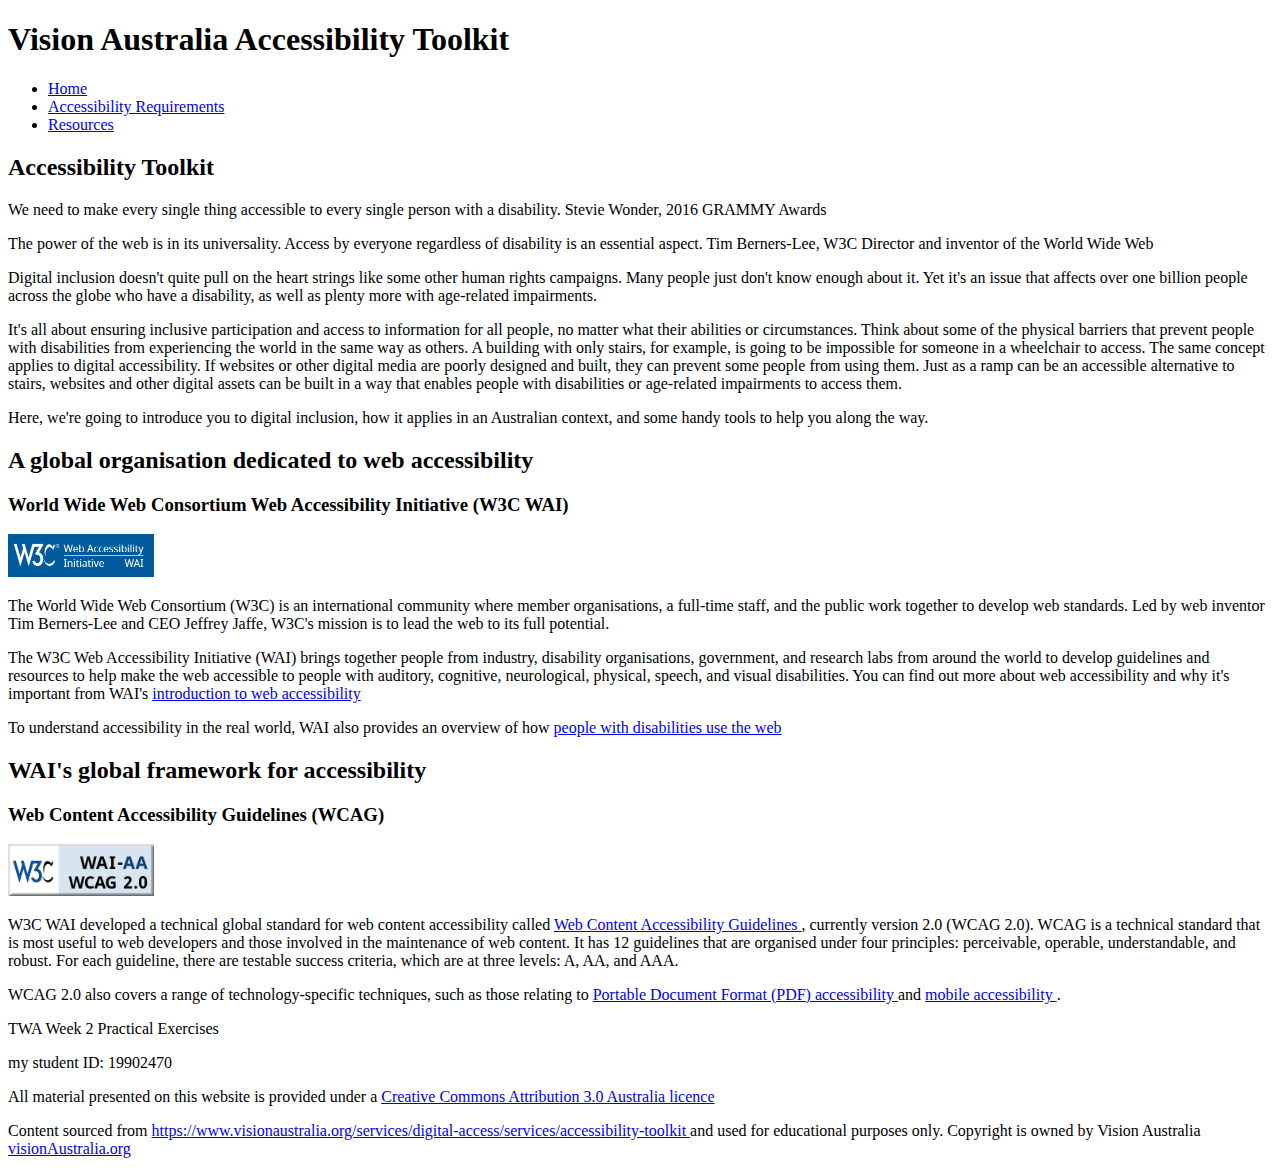
<file: week2/index.html>
<!-- Student ID: 19902470 -->
<!-- Name: Debashish Sarkar Durjoy -->
<!-- Prac Time: Thursday 9:00 AM -->


<!DOCTYPE html>
<html lang="en">
<!-- The content for this document was sourced from https://www.visionaustralia.org/services/digital-access/services/accessibility-toolkit on 15/02/2022 and is used for educational purposes only.
-->
<head>
    <meta charset="utf-8">
    <title> Vision Australia </title>


</head>

<body>
    <h1> Vision Australia Accessibility Toolkit </h1>

    <ul>
        <li> <a href="./index.html"> Home </a> </li>
        <li> <a href="./requirements.html"> Accessibility Requirements </a> </li>
        <li> <a href="./resources.html"> Resources </a> </li>
    </ul>


    <h2> Accessibility Toolkit </h2>

    <p> We need to make every single thing accessible to every single person with a disability. Stevie Wonder, 2016 GRAMMY Awards </p>

    <p> The power of the web is in its universality. Access by everyone regardless of disability is an essential aspect. Tim Berners-Lee, W3C Director and inventor of the World Wide Web </p>

    <p> Digital inclusion doesn't quite pull on the heart strings like some other human rights campaigns. Many people just don't know enough about it. Yet it's an issue that affects over one billion people across the globe who have a disability, as well as plenty more with age-related impairments. </p>

    <p> It's all about ensuring inclusive participation and access to information for all people, no matter what their abilities or circumstances. Think about some of the physical barriers that prevent people with disabilities from experiencing the world in the same way as others. A building with only stairs, for example, is going to be impossible for someone in a wheelchair to access. The same concept applies to digital accessibility. If websites or other digital media are poorly designed and built, they can prevent some people from using them. Just as a ramp can be an accessible alternative to stairs, websites and other digital assets can be built in a way that enables people with disabilities or age-related impairments to access them. </p>

    <p> Here, we're going to introduce you to digital inclusion, how it applies in an Australian context, and some handy tools to help you along the way. </p>

    <h2> A global organisation dedicated to web accessibility </h2>

    <h3> World Wide Web Consortium Web Accessibility Initiative (W3C WAI) </h3>

    <img src="../images/w3c-wai.png" alt="w3c Web Accessibility Initiative logo" width="146" height="42.5">

    <p> The World Wide Web Consortium (W3C) is an international community where member organisations, a full-time staff, and the public work together to develop web standards. Led by web inventor Tim Berners-Lee and CEO Jeffrey Jaffe, W3C's mission is to lead the web to its full potential. </p>

    <p> The W3C Web Accessibility Initiative (WAI) brings together people from industry, disability organisations, government, and research labs from around the world to develop guidelines and resources to help make the web accessible to people with auditory, cognitive, neurological, physical, speech, and visual disabilities. You can find out more about web accessibility and why it's important from WAI's <a href="https://www.w3.org/WAI/fundamentals/accessibility-intro/"> introduction to web accessibility </a> </p>

    <p> To understand accessibility in the real world, WAI also provides an overview of how <a href="https://www.w3.org/WAI/people-use-web/"> people with disabilities use the web </a> </p>

    <h2> WAI's global framework for accessibility </h2>
    <h3> Web Content Accessibility Guidelines (WCAG) </h3>

    <img src="../images/wcag2AA.png" alt="w3c Web Content Accessibility Guidelines logo" width="146" height="51.57">

    <p> W3C WAI developed a technical global standard for web content accessibility called <a href="https://www.w3.org/WAI/standards-guidelines/wcag/"> Web Content Accessibility Guidelines </a>, currently version 2.0 (WCAG 2.0). WCAG is a technical standard that is most useful to web developers and those involved in the maintenance of web content. It has 12 guidelines that are organised under four principles: perceivable, operable, understandable, and robust. For each guideline, there are testable success criteria, which are at three levels: A, AA, and AAA. </p>

    <p> WCAG 2.0 also covers a range of technology-specific techniques, such as those relating to <a href="https://www.w3.org/TR/2014/NOTE-WCAG20-TECHS-20140408/pdf.html"> Portable Document Format (PDF) accessibility </a> and <a href="https://www.w3.org/WAI/standards-guidelines/mobile/"> mobile accessibility </a>. </p>

    <p> TWA Week 2 Practical Exercises </p>
    <p> my student ID: 19902470 </p>
    <p> All material presented on this website is provided under a <a href="https://creativecommons.org/licenses/by/3.0/au/legalcode"> Creative Commons Attribution 3.0 Australia licence </a> </p>
    <p> Content sourced from <a href="https://www.visionaustralia.org/services/digital-access/services/accessibility-toolkit"> https://www.visionaustralia.org/services/digital-access/services/accessibility-toolkit </a> and used for educational purposes only. Copyright is owned by Vision Australia <a href="https://visionAustralia.org"> visionAustralia.org </a> </p>

</body>

</html>
</file>
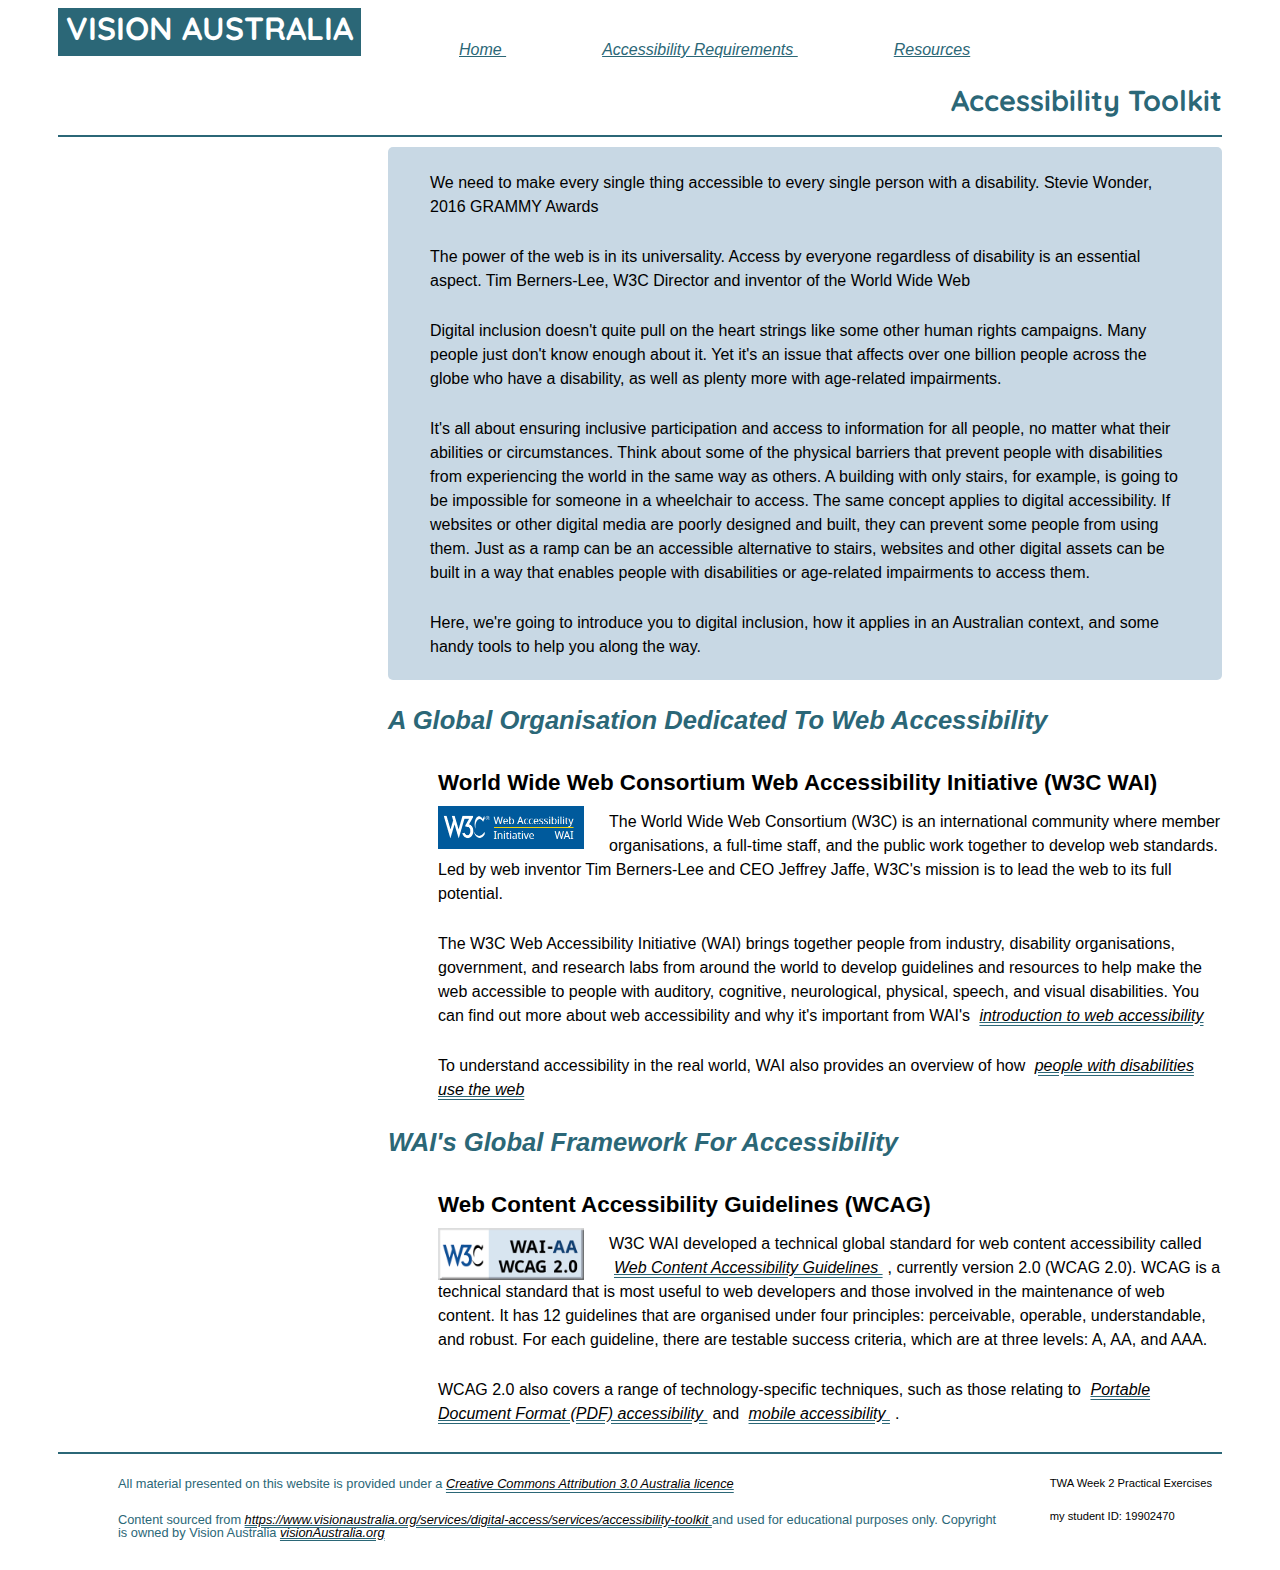
<file: week3/index.html>
<!-- Student ID: 19902470 -->
<!-- Name: Debashish Sarkar Durjoy -->
<!-- Prac Time: Thursday 9:00 AM -->

<!DOCTYPE html>
<html lang="en">
<!-- The content for this document was sourced from https://www.visionaustralia.org/services/digital-access/services/accessibility-toolkit on 15/02/2022 and is used for educational purposes only.
-->
<head>
    <meta charset="utf-8">
    <link rel="stylesheet" href="../css/master.css">

    <link rel="preconnect" href="https://fonts.googleapis.com">
    <link rel="preconnect" href="https://fonts.gstatic.com" crossorigin>
    <link href="https://fonts.googleapis.com/css2?family=Quicksand:wght@300&display=swap" rel="stylesheet">

    <title> Vision Australia </title>


</head>

<body>
    <div class="grid-container">
        <header id="navigation">
            <h1> Vision Australia </h1>
            <nav>
                <ul>
                    <li> <a href="./index.html"> Home </a> </li>
                    <li> <a href="./requirements.html"> Accessibility Requirements </a> </li>
                    <li> <a href="./resources.html"> Resources </a> </li>
                </ul>
            </nav>

            <h2> Accessibility Toolkit </h2>
        </header>

        <section class="item" id="left">

        </section>

        <section id="main">
            <div id="colorIndex">
                <p> We need to make every single thing accessible to every single person with a disability. Stevie Wonder, 2016 GRAMMY Awards </p>

                <p> The power of the web is in its universality. Access by everyone regardless of disability is an essential aspect. Tim Berners-Lee, W3C Director and inventor of the World Wide Web </p>

                <p> Digital inclusion doesn't quite pull on the heart strings like some other human rights campaigns. Many people just don't know enough about it. Yet it's an issue that affects over one billion people across the globe who have a disability, as well as plenty more with age-related impairments. </p>

                <p> It's all about ensuring inclusive participation and access to information for all people, no matter what their abilities or circumstances. Think about some of the physical barriers that prevent people with disabilities from experiencing the world in the same way as others. A building with only stairs, for example, is going to be impossible for someone in a wheelchair to access. The same concept applies to digital accessibility. If websites or other digital media are poorly designed and built, they can prevent some people from using them. Just as a ramp can be an accessible alternative to stairs, websites and other digital assets can be built in a way that enables people with disabilities or age-related impairments to access them. </p>

                <p> Here, we're going to introduce you to digital inclusion, how it applies in an Australian context, and some handy tools to help you along the way. </p>
            </div>

            <h3> A global organisation dedicated to web accessibility </h3>

            <h4> World Wide Web Consortium Web Accessibility Initiative (W3C WAI) </h4>

            <img src="../images/w3c-wai.png" alt="w3c Web Accessibility Initiative logo" width="146" height="42.5">

            <p> The World Wide Web Consortium (W3C) is an international community where member organisations, a full-time staff, and the public work together to develop web standards. Led by web inventor Tim Berners-Lee and CEO Jeffrey Jaffe, W3C's mission is to lead the web to its full potential. </p>

            <p> The W3C Web Accessibility Initiative (WAI) brings together people from industry, disability organisations, government, and research labs from around the world to develop guidelines and resources to help make the web accessible to people with auditory, cognitive, neurological, physical, speech, and visual disabilities. You can find out more about web accessibility and why it's important from WAI's <a href="https://www.w3.org/WAI/fundamentals/accessibility-intro/"> introduction to web accessibility </a> </p>

            <p> To understand accessibility in the real world, WAI also provides an overview of how <a href="https://www.w3.org/WAI/people-use-web/"> people with disabilities use the web </a> </p>

            <h3> WAI's global framework for accessibility </h3>
            <h4> Web Content Accessibility Guidelines (WCAG) </h4>

            <img src="../images/wcag2AA.png" alt="w3c Web Content Accessibility Guidelines logo" width="146" height="51.57">

            <p> W3C WAI developed a technical global standard for web content accessibility called <a href="https://www.w3.org/WAI/standards-guidelines/wcag/"> Web Content Accessibility Guidelines </a>, currently version 2.0 (WCAG 2.0). WCAG is a technical standard that is most useful to web developers and those involved in the maintenance of web content. It has 12 guidelines that are organised under four principles: perceivable, operable, understandable, and robust. For each guideline, there are testable success criteria, which are at three levels: A, AA, and AAA. </p>

            <p> WCAG 2.0 also covers a range of technology-specific techniques, such as those relating to <a href="https://www.w3.org/TR/2014/NOTE-WCAG20-TECHS-20140408/pdf.html"> Portable Document Format (PDF) accessibility </a> and <a href="https://www.w3.org/WAI/standards-guidelines/mobile/"> mobile accessibility </a>. </p>


        </section>

        <footer id="footer" class="item">
            <div id="studentDetails">
                <p> TWA Week 2 Practical Exercises </p>
                <p> my student ID: 19902470 </p>
            </div>
            <div id="copyright">
                <p> All material presented on this website is provided under a <a href="https://creativecommons.org/licenses/by/3.0/au/legalcode"> Creative Commons Attribution 3.0 Australia licence </a> </p>
                <p> Content sourced from <a href="https://www.visionaustralia.org/services/digital-access/services/accessibility-toolkit"> https://www.visionaustralia.org/services/digital-access/services/accessibility-toolkit </a> and used for educational purposes only. Copyright is owned by Vision Australia <a href="https://visionAustralia.org"> visionAustralia.org </a> </p>
            </div>
        </footer>

    </div>
</body>

</html>
</file>
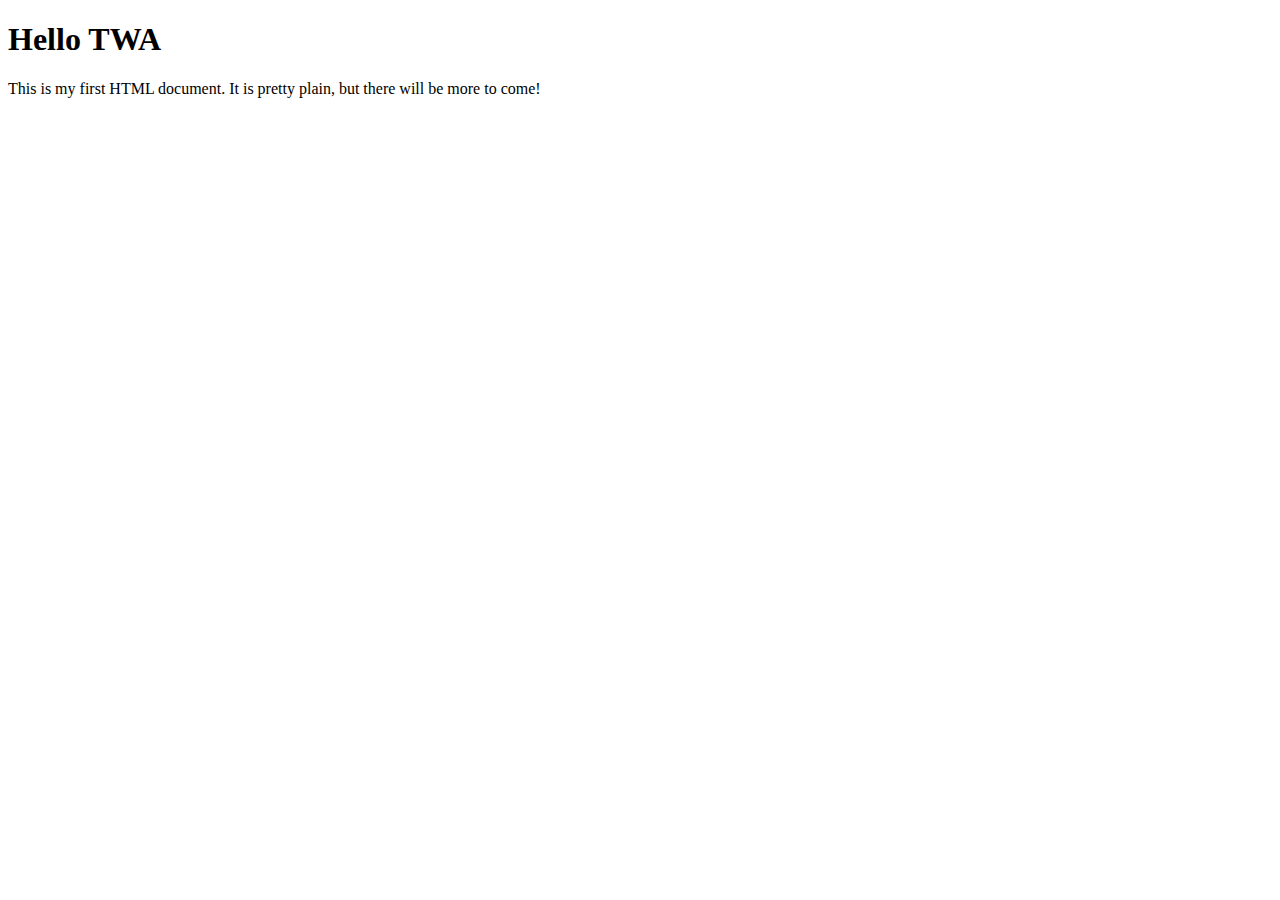
<file: week2/helloTWA.html>
<!DOCTYPE html>
<html lang="en">
    <head>
        <meta charset="UTF-8">
        <title>Exercise 2</title>
    </head>
    <body>
        <h1> Hello TWA </h1>
        <p> This is my first HTML document. It is pretty plain, but there will be more to come! </p>
    </body>
</html>
</file>
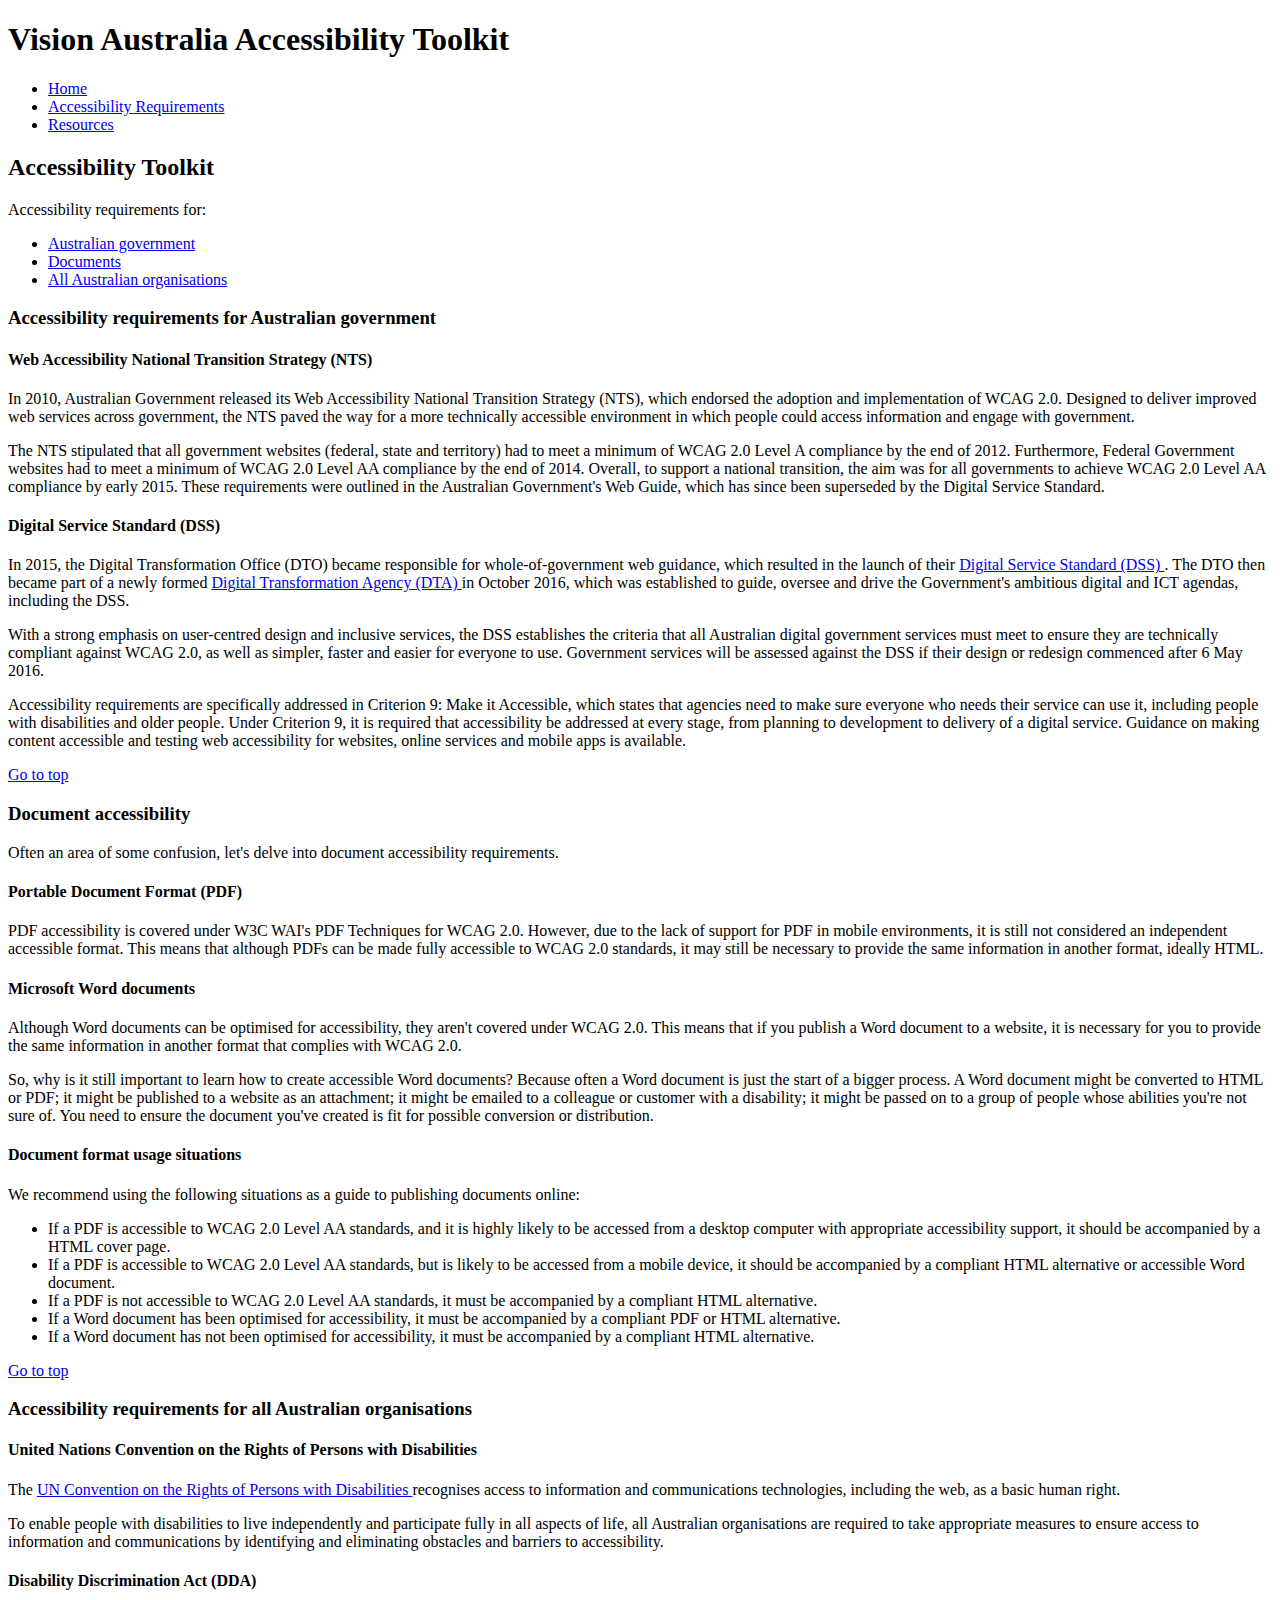
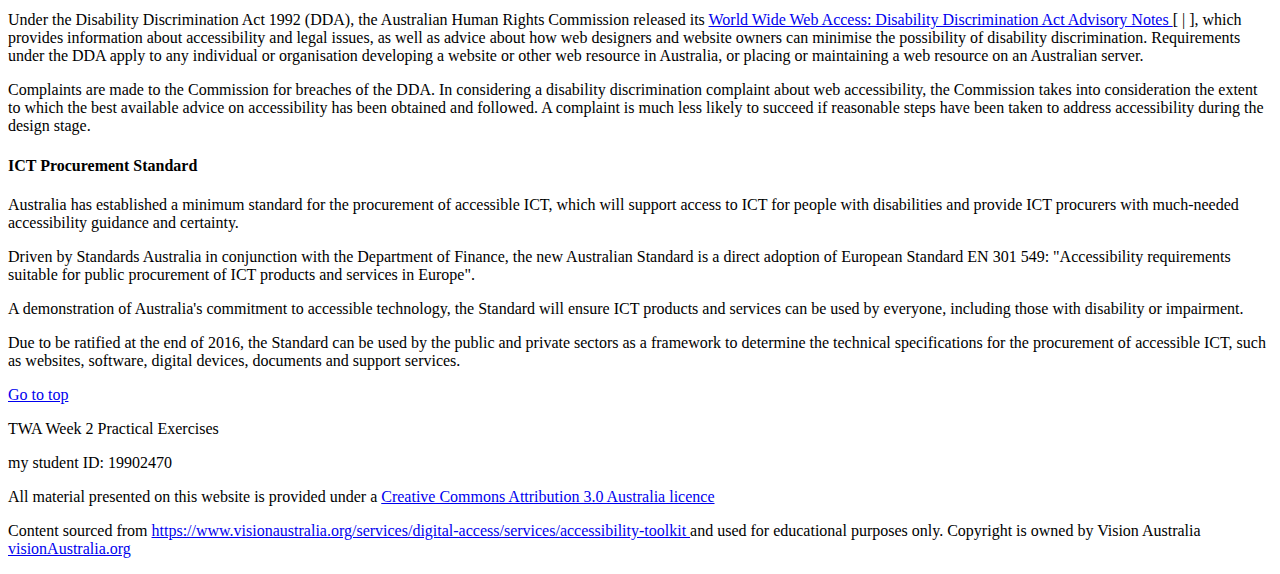
<file: week2/requirements.html>
<!-- Student ID: 19902470 -->
<!-- Name: Debashish Sarkar Durjoy -->
<!-- Prac Time: Thursday 9:00 AM -->



<!DOCTYPE html>

<html lang="en">
<!-- The content for this document was sourced from https://www.visionaustralia.org/services/digital-access/services/accessibility-toolkit on 15/02/2022 and is used for educational purposes only.
-->
<head>
    <meta charset="utf-8">
    <title> Vision Australia </title>

</head>

<body>
    <h1> Vision Australia Accessibility Toolkit </h1>

    <ul>
        <li> <a href="./index.html"> Home </a> </li>
        <li> <a href="./requirements.html"> Accessibility Requirements </a> </li>
        <li> <a href="./resources.html"> Resources </a> </li>
    </ul>

    <h2> Accessibility Toolkit </h2>

    <p> Accessibility requirements for: </p>
    <ul>
        <li> <a href="#AUSgovernment"> Australian government </a> </li>
        <li> <a href="#documents"> Documents </a> </li>
        <li> <a href="#AUSorganisations"> All Australian organisations </a> </li>
    </ul>

    <h3> Accessibility requirements for Australian government </h3>
    <h4> Web Accessibility National Transition Strategy (NTS) </h4>
    <p> In 2010, Australian Government released its Web Accessibility National Transition Strategy (NTS), which endorsed the adoption and implementation of WCAG 2.0. Designed to deliver improved web services across government, the NTS paved the way for a more technically accessible environment in which people could access information and engage with government. </p>

    <p> The NTS stipulated that all government websites (federal, state and territory) had to meet a minimum of WCAG 2.0 Level A compliance by the end of 2012. Furthermore, Federal Government websites had to meet a minimum of WCAG 2.0 Level AA compliance by the end of 2014. Overall, to support a national transition, the aim was for all governments to achieve WCAG 2.0 Level AA compliance by early 2015. These requirements were outlined in the Australian Government's Web Guide, which has since been superseded by the Digital Service Standard. </p>

    <h4> Digital Service Standard (DSS) </h4>
    <p> In 2015, the Digital Transformation Office (DTO) became responsible for whole-of-government web guidance, which resulted in the launch of their <a href="https://www.dta.gov.au/standard/"> Digital Service Standard (DSS) </a>. The DTO then became part of a newly formed <a href="https://www.dta.gov.au/"> Digital Transformation Agency (DTA) </a> in October 2016, which was established to guide, oversee and drive the Government's ambitious digital and ICT agendas, including the DSS. </p>

    <p> With a strong emphasis on user-centred design and inclusive services, the DSS establishes the criteria that all Australian digital government services must meet to ensure they are technically compliant against WCAG 2.0, as well as simpler, faster and easier for everyone to use. Government services will be assessed against the DSS if their design or redesign commenced after 6 May 2016. </p>

    <p> Accessibility requirements are specifically addressed in Criterion 9: Make it Accessible, which states that agencies need to make sure everyone who needs their service can use it, including people with disabilities and older people. Under Criterion 9, it is required that accessibility be addressed at every stage, from planning to development to delivery of a digital service. Guidance on making content accessible and testing web accessibility for websites, online services and mobile apps is available. </p>

    <a href="#top"> Go to top </a>

    <h3> Document accessibility </h3>
    <p> Often an area of some confusion, let's delve into document accessibility requirements. </p>

    <h4> Portable Document Format (PDF) </h4>
    <p> PDF accessibility is covered under W3C WAI's PDF Techniques for WCAG 2.0. However, due to the lack of support for PDF in mobile environments, it is still not considered an independent accessible format. This means that although PDFs can be made fully accessible to WCAG 2.0 standards, it may still be necessary to provide the same information in another format, ideally HTML. </p>

    <h4> Microsoft Word documents </h4>
    <p> Although Word documents can be optimised for accessibility, they aren't covered under WCAG 2.0. This means that if you publish a Word document to a website, it is necessary for you to provide the same information in another format that complies with WCAG 2.0. </p>

    <p> So, why is it still important to learn how to create accessible Word documents? Because often a Word document is just the start of a bigger process. A Word document might be converted to HTML or PDF; it might be published to a website as an attachment; it might be emailed to a colleague or customer with a disability; it might be passed on to a group of people whose abilities you're not sure of. You need to ensure the document you've created is fit for possible conversion or distribution.
    </p>

    <h4> Document format usage situations </h4>
    <p> We recommend using the following situations as a guide to publishing documents online: </p>

    <ul>
        <li> If a PDF is accessible to WCAG 2.0 Level AA standards, and it is highly likely to be accessed from a desktop computer with appropriate accessibility support, it should be accompanied by a HTML cover page. </li>
        <li> If a PDF is accessible to WCAG 2.0 Level AA standards, but is likely to be accessed from a mobile device, it should be accompanied by a compliant HTML alternative or accessible Word document. </li>
        <li> If a PDF is not accessible to WCAG 2.0 Level AA standards, it must be accompanied by a compliant HTML alternative. </li>
        <li> If a Word document has been optimised for accessibility, it must be accompanied by a compliant PDF or HTML alternative. </li>
        <li> If a Word document has not been optimised for accessibility, it must be accompanied by a compliant HTML alternative. </li>
    </ul>


    <a href="#top"> Go to top </a>

    <h3> Accessibility requirements for all Australian organisations </h3>
    <h4> United Nations Convention on the Rights of Persons with Disabilities </h4>
    <p> The <a href="https://www.un.org/development/desa/disabilities/convention-on-the-rights-of-persons-with-disabilities.html"> UN Convention on the Rights of Persons with Disabilities </a> recognises access to information and communications technologies, including the web, as a basic human right. </p>

    <p> To enable people with disabilities to live independently and participate fully in all aspects of life, all Australian organisations are required to take appropriate measures to ensure access to information and communications by identifying and eliminating obstacles and barriers to accessibility. </p>

    <h4> Disability Discrimination Act (DDA) </h4>
    <p> Under the Disability Discrimination Act 1992 (DDA), the Australian Human Rights Commission released its <a href="https://www.humanrights.gov.au/world-wide-web-access-disability-discrimination-act-advisory-notes-ver-41-2014"> World Wide Web Access: Disability Discrimination Act Advisory Notes </a>[ | ], which provides information about accessibility and legal issues, as well as advice about how web designers and website owners can minimise the possibility of disability discrimination. Requirements under the DDA apply to any individual or organisation developing a website or other web resource in Australia, or placing or maintaining a web resource on an Australian server. </p>

    <p> Complaints are made to the Commission for breaches of the DDA. In considering a disability discrimination complaint about web accessibility, the Commission takes into consideration the extent to which the best available advice on accessibility has been obtained and followed. A complaint is much less likely to succeed if reasonable steps have been taken to address accessibility during the design stage. </p>

    <h4> ICT Procurement Standard </h4>
    <p> Australia has established a minimum standard for the procurement of accessible ICT, which will support access to ICT for people with disabilities and provide ICT procurers with much-needed accessibility guidance and certainty. </p>

    <p> Driven by Standards Australia in conjunction with the Department of Finance, the new Australian Standard is a direct adoption of European Standard EN 301 549: "Accessibility requirements suitable for public procurement of ICT products and services in Europe". </p>

    <p> A demonstration of Australia's commitment to accessible technology, the Standard will ensure ICT products and services can be used by everyone, including those with disability or impairment. </p>

    <p> Due to be ratified at the end of 2016, the Standard can be used by the public and private sectors as a framework to determine the technical specifications for the procurement of accessible ICT, such as websites, software, digital devices, documents and support services. </p>

    <a href="#top"> Go to top </a>

    <p> TWA Week 2 Practical Exercises </p>
    <p> my student ID: 19902470 </p>
    <p> All material presented on this website is provided under a <a href="https://creativecommons.org/licenses/by/3.0/au/legalcode"> Creative Commons Attribution 3.0 Australia licence </a> </p>
    <p> Content sourced from <a href="https://www.visionaustralia.org/services/digital-access/services/accessibility-toolkit"> https://www.visionaustralia.org/services/digital-access/services/accessibility-toolkit </a> and used for educational purposes only. Copyright is owned by Vision Australia <a href="https://visionAustralia.org"> visionAustralia.org </a> </p>

</body>

</html>
</file>
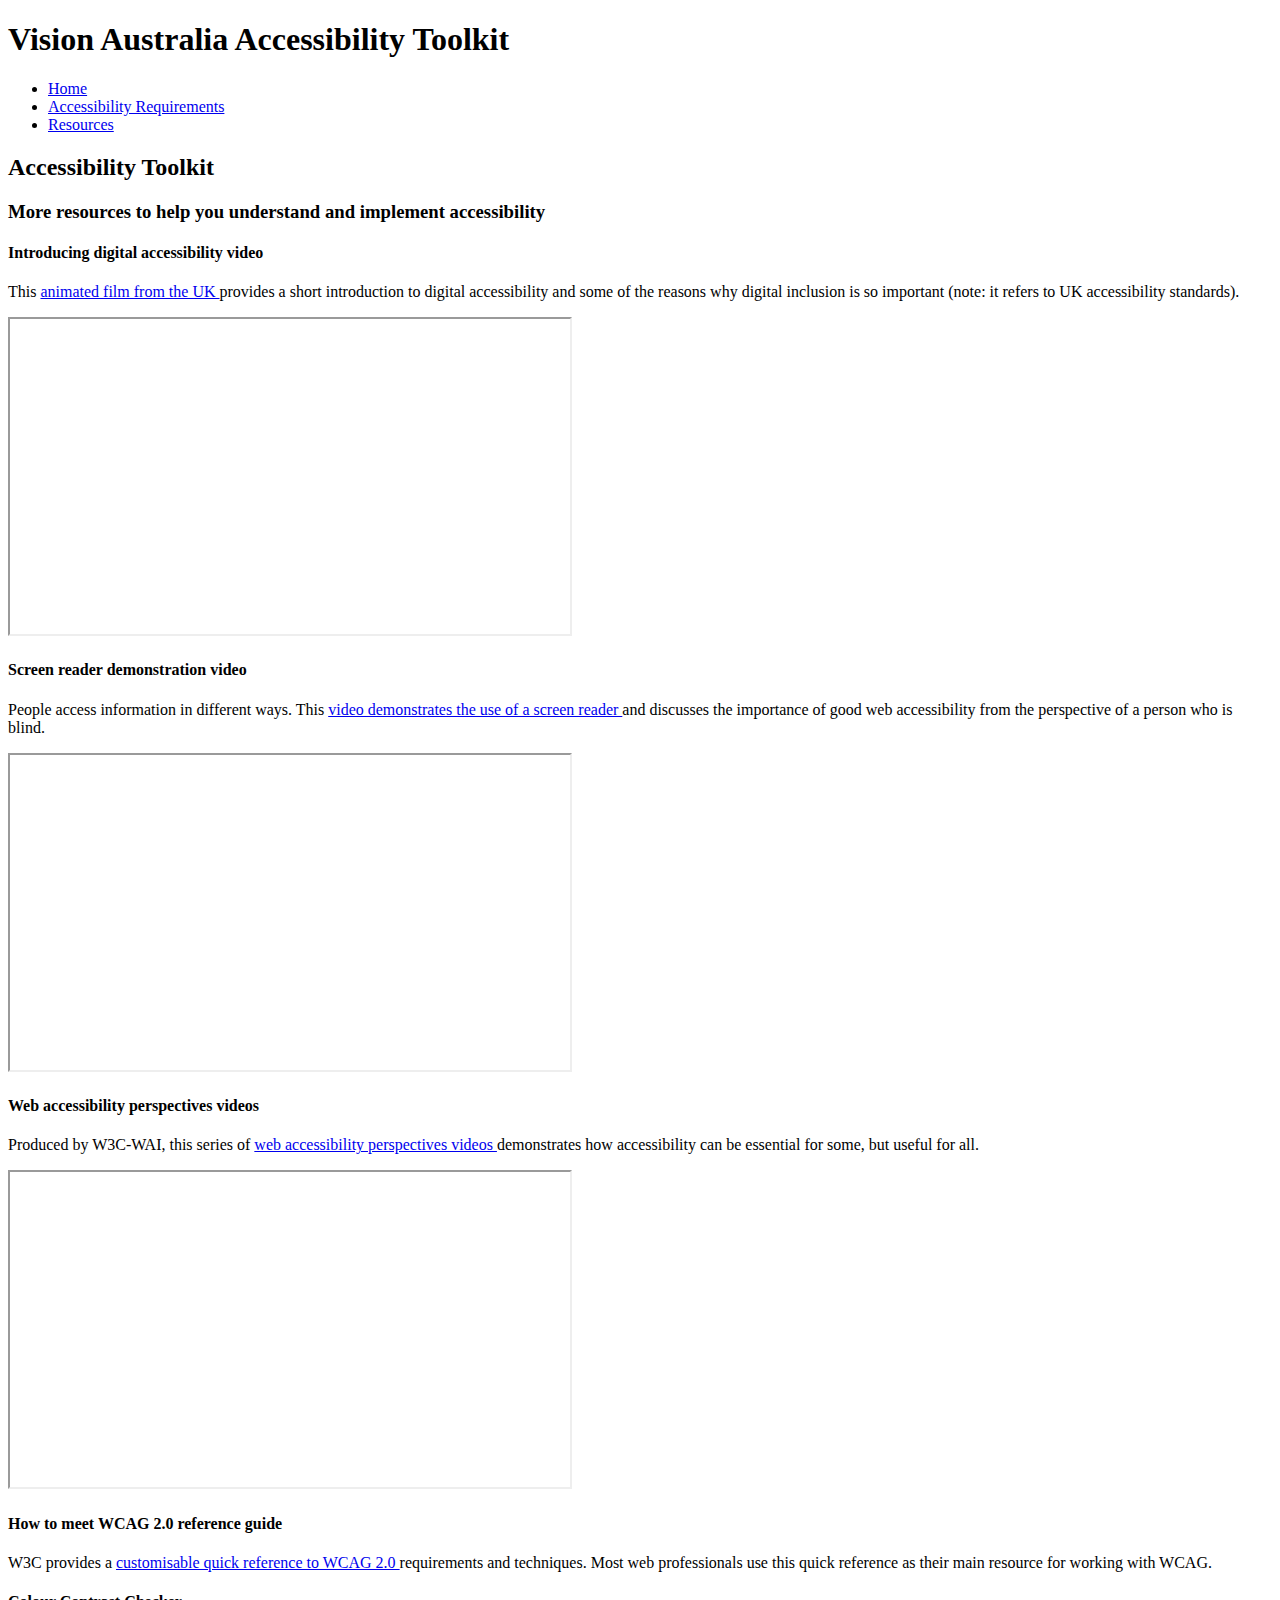
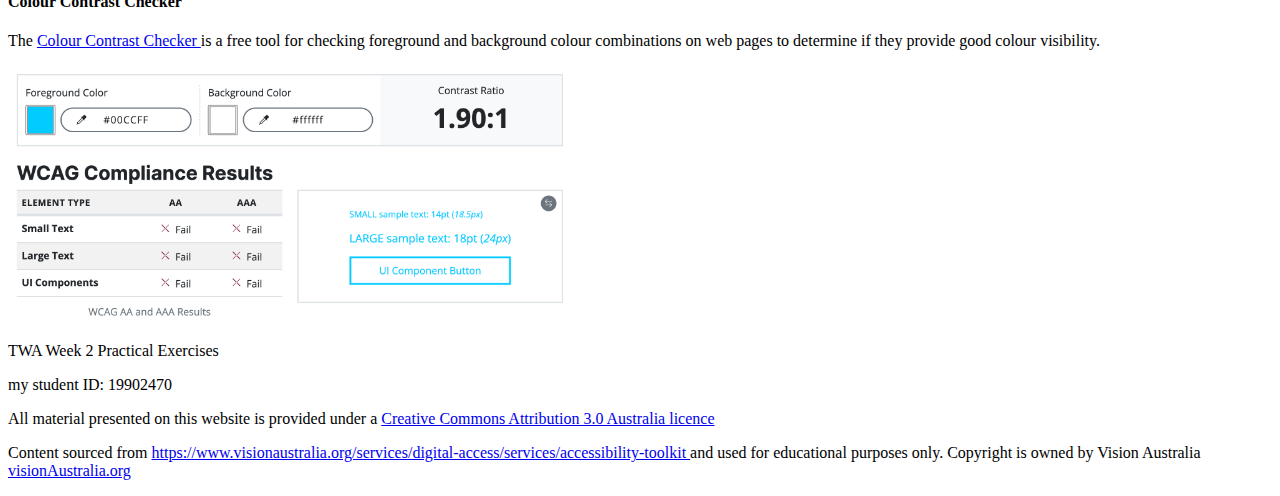
<file: week2/resources.html>
<!-- Student ID: 19902470 -->
<!-- Name: Debashish Sarkar Durjoy -->
<!-- Prac Time: Thursday 9:00 AM -->

<!DOCTYPE html>
<html lang="en">
<!-- The content for this document was sourced from https://www.visionaustralia.org/services/digital-access/services/accessibility-toolkit on 15/02/2022 and is used for educational purposes only.
-->
<head>
    <meta charset="utf-8">
    <title> Vision Australia </title>


</head>

<body>
    <h1> Vision Australia Accessibility Toolkit </h1>

    <ul>
        <li> <a href="./index.html"> Home </a> </li>
        <li> <a href="./requirements.html"> Accessibility Requirements </a> </li>
        <li> <a href="./resources.html"> Resources </a> </li>
    </ul>


    <h2> Accessibility Toolkit </h2>

    <h3> More resources to help you understand and implement accessibility </h3>

    <h4> Introducing digital accessibility video </h4>
    <p> This <a href="https://www.youtube.com/watch?v=8Ik_LHmZx8Y"> animated film from the UK </a> provides a short introduction to digital accessibility and some of the reasons why digital inclusion is so important (note: it refers to UK accessibility standards). </p>
    <iframe src="https://www.youtube.com/embed/8Ik_LHmZx8Y" width="560" height="315"> </iframe>

    <h4> Screen reader demonstration video </h4>
    <p> People access information in different ways. This <a href="https://youtu.be/eOdjjRA9vBw"> video demonstrates the use of a screen reader </a> and discusses the importance of good web accessibility from the perspective of a person who is blind. </p>
    <iframe src="https://www.youtube.com/embed/eOdjjRA9vBw" width="560" height="315">  </iframe>

    <h4> Web accessibility perspectives videos </h4>
    <p> Produced by W3C-WAI, this series of <a href="http://www.w3.org/WAI/perspectives/"> web accessibility perspectives videos </a> demonstrates how accessibility can be essential for some, but useful for all. </p>
    <iframe src="https://www.youtube.com/embed/3f31oufqFSM" width="560" height="315"> </iframe>

    <h4> How to meet WCAG 2.0 reference guide </h4>
    <p> W3C provides a <a href="https://www.w3.org/WAI/WCAG20/quickref/?showtechniques=pageinfo%2C11"> customisable quick reference to WCAG 2.0 </a> requirements and techniques. Most web professionals use this quick reference as their main resource for working with WCAG. </p>

    <h4> Colour Contrast Checker </h4>
    <p> The <a href="https://accessibleweb.com/color-contrast-checker/"> Colour Contrast Checker </a> is a free tool for checking foreground and background colour combinations on web pages to determine if they provide good colour visibility. </p>
    <img src="../images/contrast.png" alt="Contrast Checker icon " width="560" height="256">

    <p> TWA Week 2 Practical Exercises </p>
    <p> my student ID: 19902470 </p>
    <p> All material presented on this website is provided under a <a href="https://creativecommons.org/licenses/by/3.0/au/legalcode"> Creative Commons Attribution 3.0 Australia licence </a> </p>
    <p> Content sourced from <a href="https://www.visionaustralia.org/services/digital-access/services/accessibility-toolkit"> https://www.visionaustralia.org/services/digital-access/services/accessibility-toolkit </a> and used for educational purposes only. Copyright is owned by Vision Australia <a href="https://visionAustralia.org"> visionAustralia.org </a> </p>

</body>

</html>
</file>
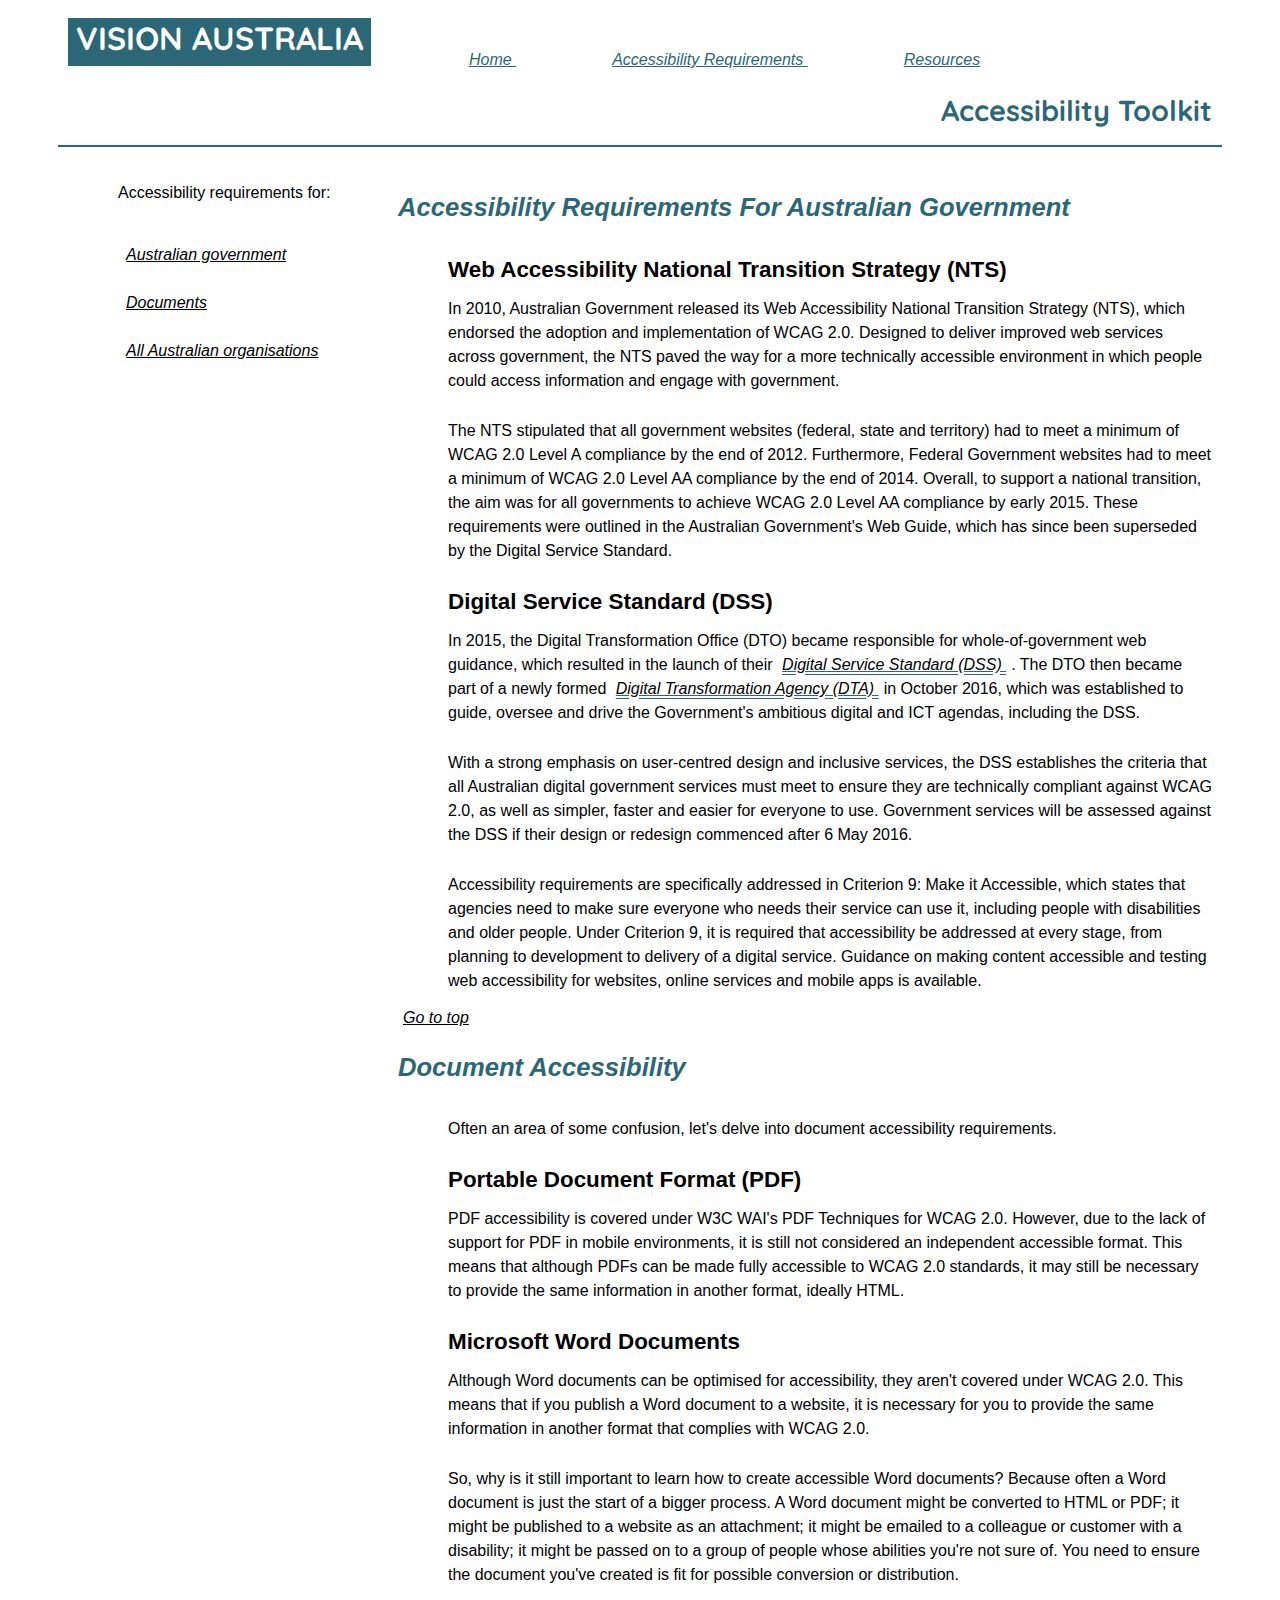
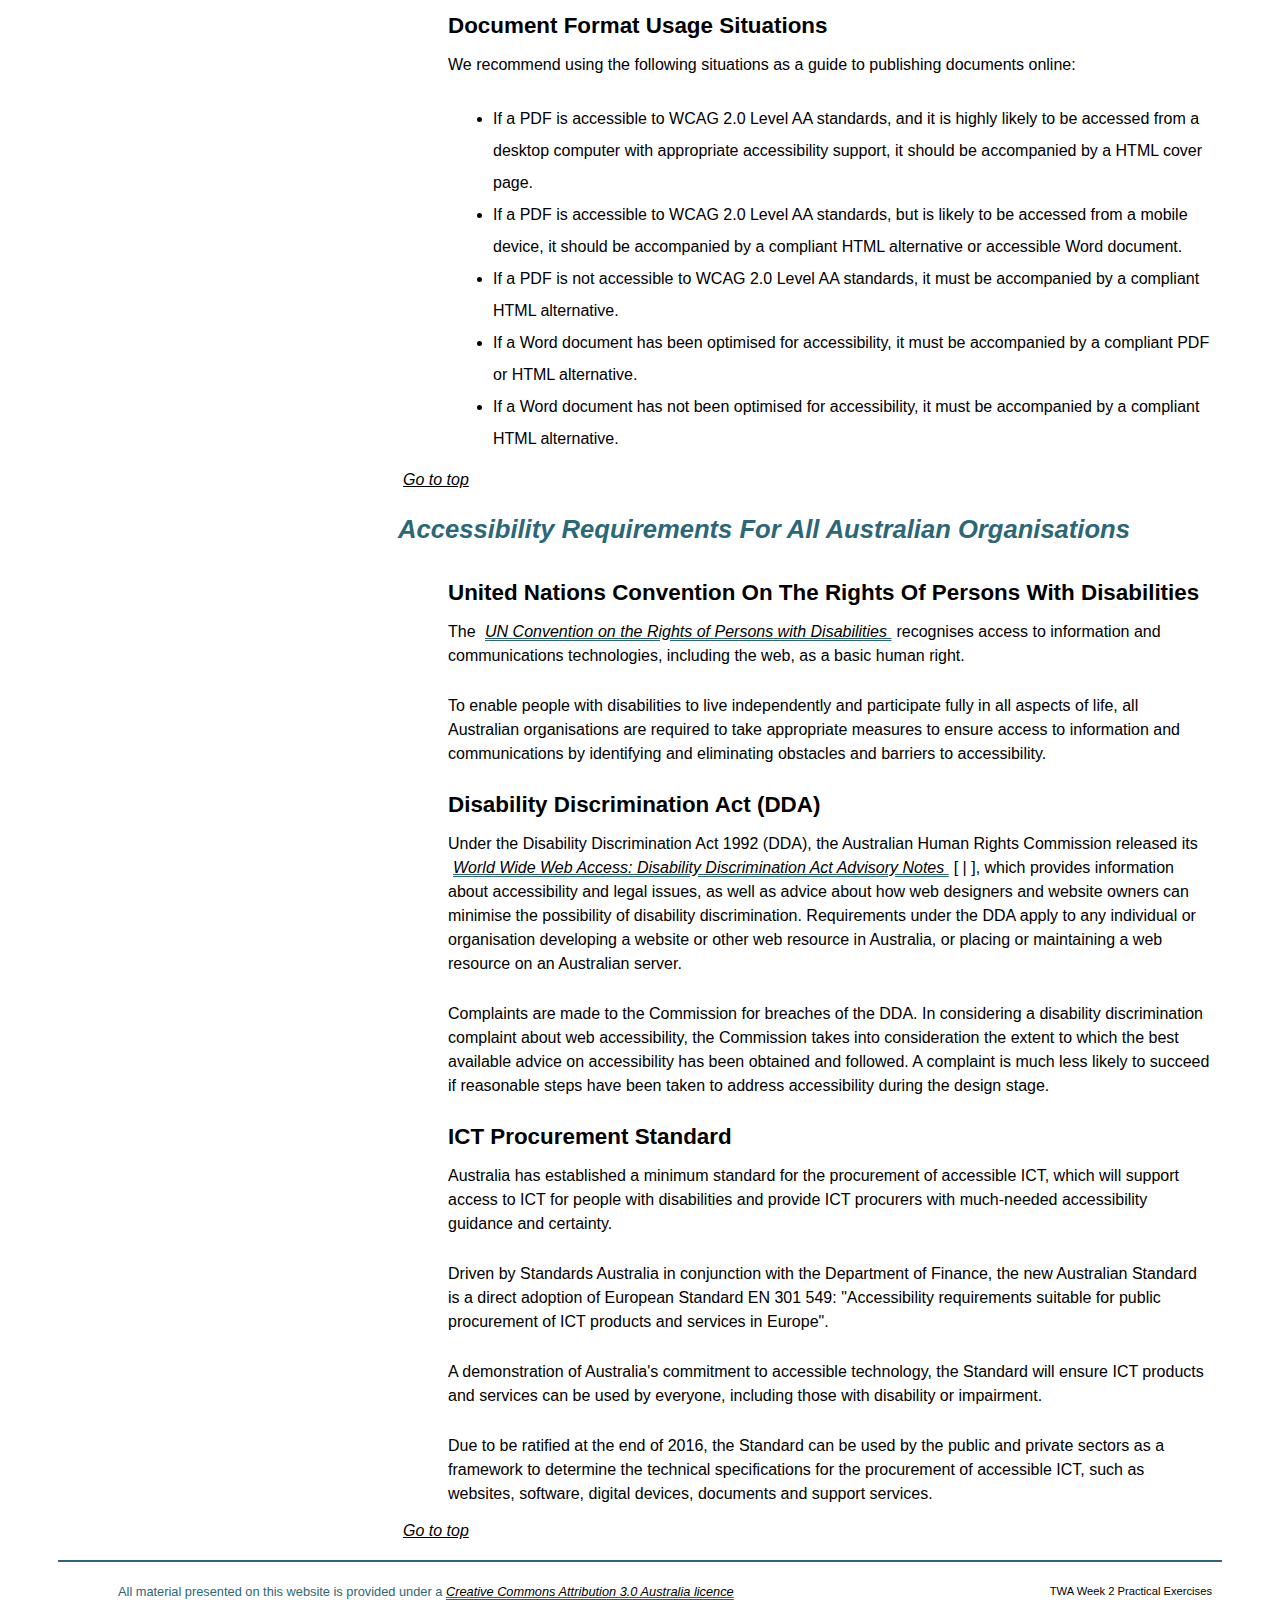
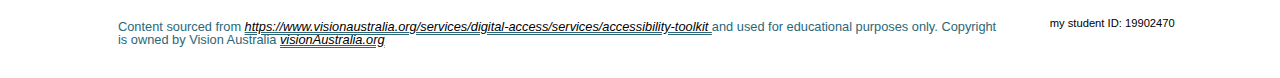
<file: week3/requirements.html>
<!-- Student ID: 19902470 -->
<!-- Name: Debashish Sarkar Durjoy -->
<!-- Prac Time: Thursday 9:00 AM -->

<!DOCTYPE html>

<html lang="en">
<!-- The content for this document was sourced from https://www.visionaustralia.org/services/digital-access/services/accessibility-toolkit on 15/02/2022 and is used for educational purposes only.
-->
<head>
    <meta charset="utf-8">
    <link rel="stylesheet" href="../css/master.css">

    <link rel="preconnect" href="https://fonts.googleapis.com">
    <link rel="preconnect" href="https://fonts.gstatic.com" crossorigin>
    <link href="https://fonts.googleapis.com/css2?family=Quicksand:wght@300&display=swap" rel="stylesheet">

    <title> Vision Australia </title>
</head>


<body>
    <div class="grid-container">

        <header class="item" id="navigation">
            <h1> Vision Australia </h1>
            <nav>
                <ul>
                    <li> <a href="./index.html"> Home </a> </li>
                    <li> <a href="./requirements.html"> Accessibility Requirements </a> </li>
                    <li> <a href="./resources.html"> Resources </a> </li>
                </ul>
            </nav>

            <h2> Accessibility Toolkit </h2>
        </header>

        <section class="item" id="left">
            <p> Accessibility requirements for: </p>
            <ul>
                <li> <a href="#AUSgovernment"> Australian government </a> </li>
                <li> <a href="#documents"> Documents </a> </li>
                <li> <a href="#AUSorganisations"> All Australian organisations </a> </li>
            </ul>
        </section>

        <section id="main" class="item">
            <h3 id="AUSgovernment"> Accessibility requirements for Australian government </h3>
            <h4> Web Accessibility National Transition Strategy (NTS) </h4>
            <p> In 2010, Australian Government released its Web Accessibility National Transition Strategy (NTS), which endorsed the adoption and implementation of WCAG 2.0. Designed to deliver improved web services across government, the NTS paved the way for a more technically accessible environment in which people could access information and engage with government. </p>

            <p> The NTS stipulated that all government websites (federal, state and territory) had to meet a minimum of WCAG 2.0 Level A compliance by the end of 2012. Furthermore, Federal Government websites had to meet a minimum of WCAG 2.0 Level AA compliance by the end of 2014. Overall, to support a national transition, the aim was for all governments to achieve WCAG 2.0 Level AA compliance by early 2015. These requirements were outlined in the Australian Government's Web Guide, which has since been superseded by the Digital Service Standard. </p>

            <h4> Digital Service Standard (DSS) </h4>
            <p> In 2015, the Digital Transformation Office (DTO) became responsible for whole-of-government web guidance, which resulted in the launch of their <a href="https://www.dta.gov.au/standard/"> Digital Service Standard (DSS) </a>. The DTO then became part of a newly formed <a href="https://www.dta.gov.au/"> Digital Transformation Agency (DTA) </a> in October 2016, which was established to guide, oversee and drive the Government's ambitious digital and ICT agendas, including the DSS. </p>

            <p> With a strong emphasis on user-centred design and inclusive services, the DSS establishes the criteria that all Australian digital government services must meet to ensure they are technically compliant against WCAG 2.0, as well as simpler, faster and easier for everyone to use. Government services will be assessed against the DSS if their design or redesign commenced after 6 May 2016. </p>

            <p> Accessibility requirements are specifically addressed in Criterion 9: Make it Accessible, which states that agencies need to make sure everyone who needs their service can use it, including people with disabilities and older people. Under Criterion 9, it is required that accessibility be addressed at every stage, from planning to development to delivery of a digital service. Guidance on making content accessible and testing web accessibility for websites, online services and mobile apps is available. </p>

            <a href="#top"> Go to top </a>

            <h3 id="documents"> Document accessibility </h3>
            <p> Often an area of some confusion, let's delve into document accessibility requirements. </p>

            <h4> Portable Document Format (PDF) </h4>
            <p> PDF accessibility is covered under W3C WAI's PDF Techniques for WCAG 2.0. However, due to the lack of support for PDF in mobile environments, it is still not considered an independent accessible format. This means that although PDFs can be made fully accessible to WCAG 2.0 standards, it may still be necessary to provide the same information in another format, ideally HTML. </p>

            <h4> Microsoft Word documents </h4>
            <p> Although Word documents can be optimised for accessibility, they aren't covered under WCAG 2.0. This means that if you publish a Word document to a website, it is necessary for you to provide the same information in another format that complies with WCAG 2.0. </p>

            <p> So, why is it still important to learn how to create accessible Word documents? Because often a Word document is just the start of a bigger process. A Word document might be converted to HTML or PDF; it might be published to a website as an attachment; it might be emailed to a colleague or customer with a disability; it might be passed on to a group of people whose abilities you're not sure of. You need to ensure the document you've created is fit for possible conversion or distribution.
            </p>

            <h4> Document format usage situations </h4>
            <p> We recommend using the following situations as a guide to publishing documents online: </p>

            <ul>
                <li> If a PDF is accessible to WCAG 2.0 Level AA standards, and it is highly likely to be accessed from a desktop computer with appropriate accessibility support, it should be accompanied by a HTML cover page. </li>
                <li> If a PDF is accessible to WCAG 2.0 Level AA standards, but is likely to be accessed from a mobile device, it should be accompanied by a compliant HTML alternative or accessible Word document. </li>
                <li> If a PDF is not accessible to WCAG 2.0 Level AA standards, it must be accompanied by a compliant HTML alternative. </li>
                <li> If a Word document has been optimised for accessibility, it must be accompanied by a compliant PDF or HTML alternative. </li>
                <li> If a Word document has not been optimised for accessibility, it must be accompanied by a compliant HTML alternative. </li>
            </ul>


            <a href="#top"> Go to top </a>

            <h3 id="AUSorganisations"> Accessibility requirements for all Australian organisations </h3>
            <h4> United Nations Convention on the Rights of Persons with Disabilities </h4>
            <p> The <a href="https://www.un.org/development/desa/disabilities/convention-on-the-rights-of-persons-with-disabilities.html"> UN Convention on the Rights of Persons with Disabilities </a> recognises access to information and communications technologies, including the web, as a basic human right. </p>

            <p> To enable people with disabilities to live independently and participate fully in all aspects of life, all Australian organisations are required to take appropriate measures to ensure access to information and communications by identifying and eliminating obstacles and barriers to accessibility. </p>

            <h4> Disability Discrimination Act (DDA) </h4>
            <p> Under the Disability Discrimination Act 1992 (DDA), the Australian Human Rights Commission released its <a href="https://www.humanrights.gov.au/world-wide-web-access-disability-discrimination-act-advisory-notes-ver-41-2014"> World Wide Web Access: Disability Discrimination Act Advisory Notes </a>[ | ], which provides information about accessibility and legal issues, as well as advice about how web designers and website owners can minimise the possibility of disability discrimination. Requirements under the DDA apply to any individual or organisation developing a website or other web resource in Australia, or placing or maintaining a web resource on an Australian server. </p>

            <p> Complaints are made to the Commission for breaches of the DDA. In considering a disability discrimination complaint about web accessibility, the Commission takes into consideration the extent to which the best available advice on accessibility has been obtained and followed. A complaint is much less likely to succeed if reasonable steps have been taken to address accessibility during the design stage. </p>

            <h4> ICT Procurement Standard </h4>
            <p> Australia has established a minimum standard for the procurement of accessible ICT, which will support access to ICT for people with disabilities and provide ICT procurers with much-needed accessibility guidance and certainty. </p>

            <p> Driven by Standards Australia in conjunction with the Department of Finance, the new Australian Standard is a direct adoption of European Standard EN 301 549: "Accessibility requirements suitable for public procurement of ICT products and services in Europe". </p>

            <p> A demonstration of Australia's commitment to accessible technology, the Standard will ensure ICT products and services can be used by everyone, including those with disability or impairment. </p>

            <p> Due to be ratified at the end of 2016, the Standard can be used by the public and private sectors as a framework to determine the technical specifications for the procurement of accessible ICT, such as websites, software, digital devices, documents and support services. </p>

            <a href="#top"> Go to top </a>

        </section>

        <footer id="footer" class="item">
            <div id="studentDetails">
                <p> TWA Week 2 Practical Exercises </p>
                <p> my student ID: 19902470 </p>
            </div>
            <div id="copyright">
                <p> All material presented on this website is provided under a <a href="https://creativecommons.org/licenses/by/3.0/au/legalcode"> Creative Commons Attribution 3.0 Australia licence </a> </p>
                <p> Content sourced from <a href="https://www.visionaustralia.org/services/digital-access/services/accessibility-toolkit"> https://www.visionaustralia.org/services/digital-access/services/accessibility-toolkit </a> and used for educational purposes only. Copyright is owned by Vision Australia <a href="https://visionAustralia.org"> visionAustralia.org </a> </p>
            </div>
        </footer>

    </div>
</body>


</html>
</file>
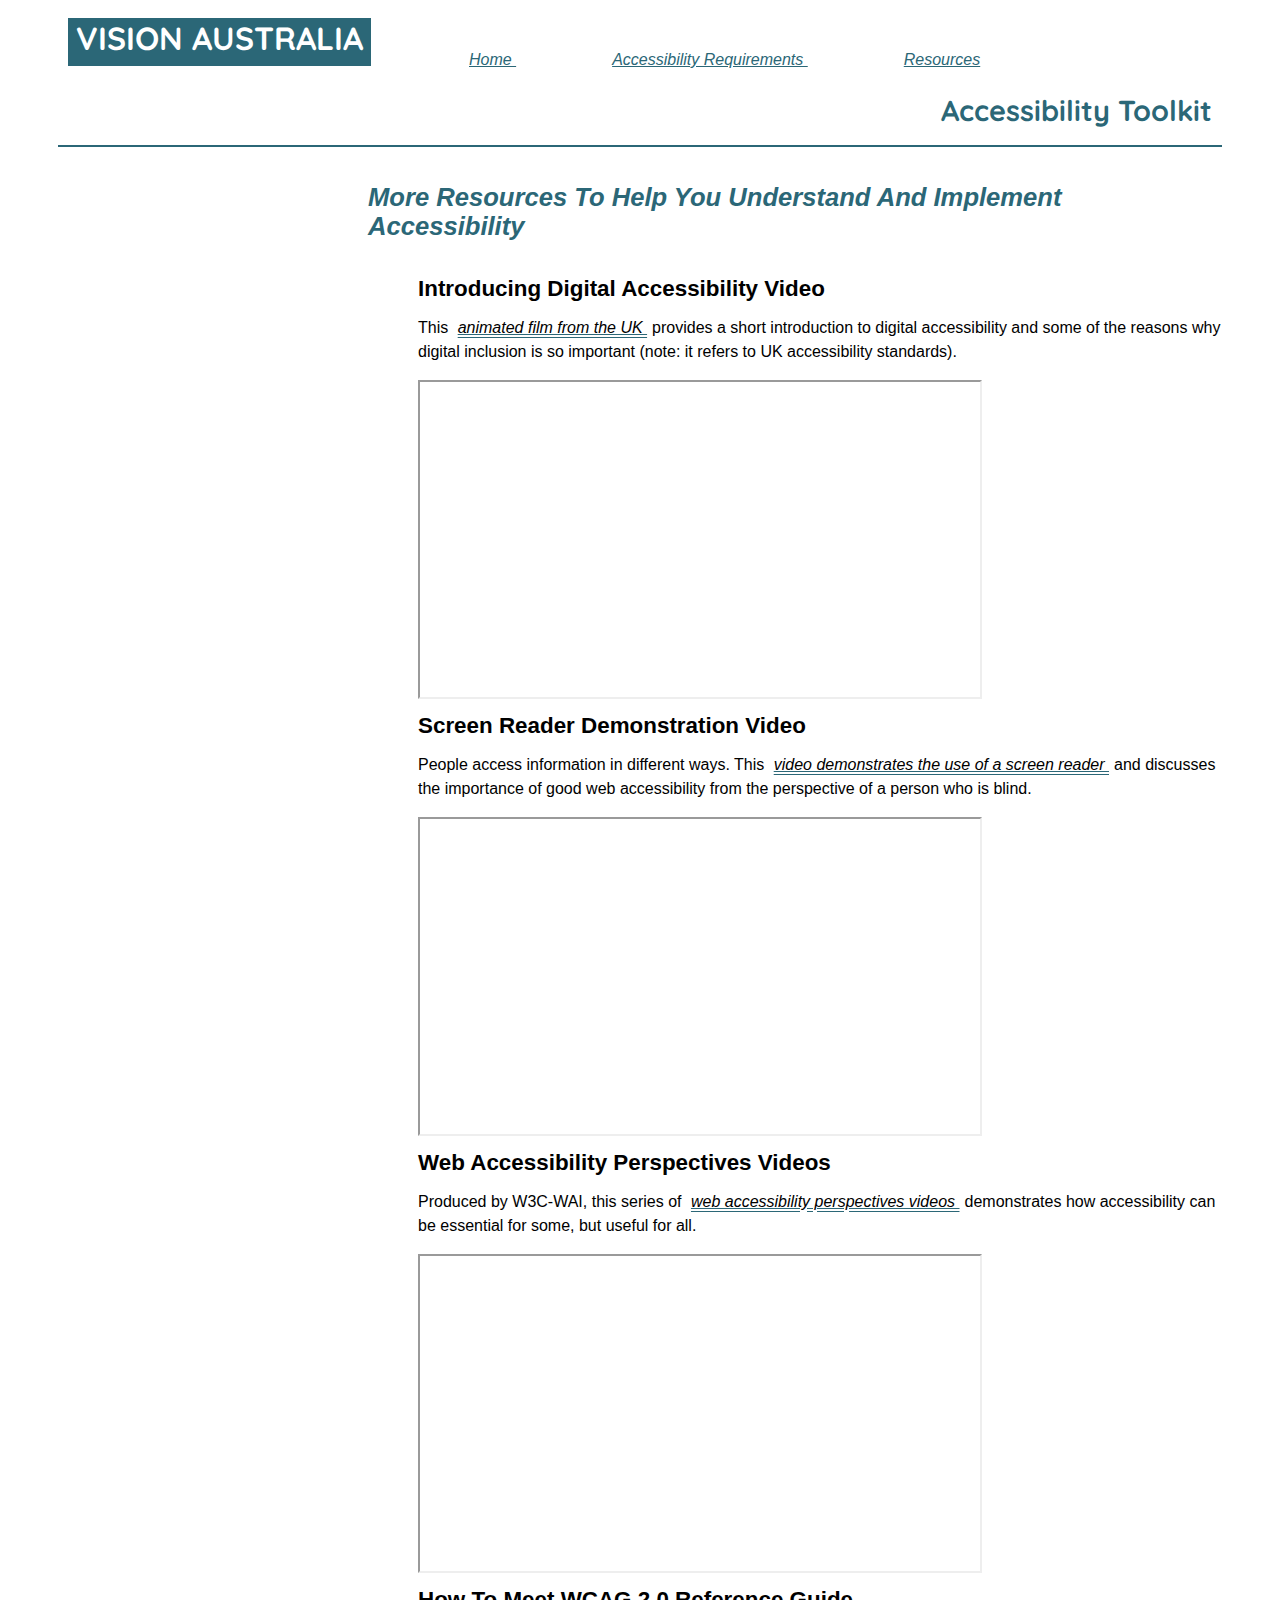
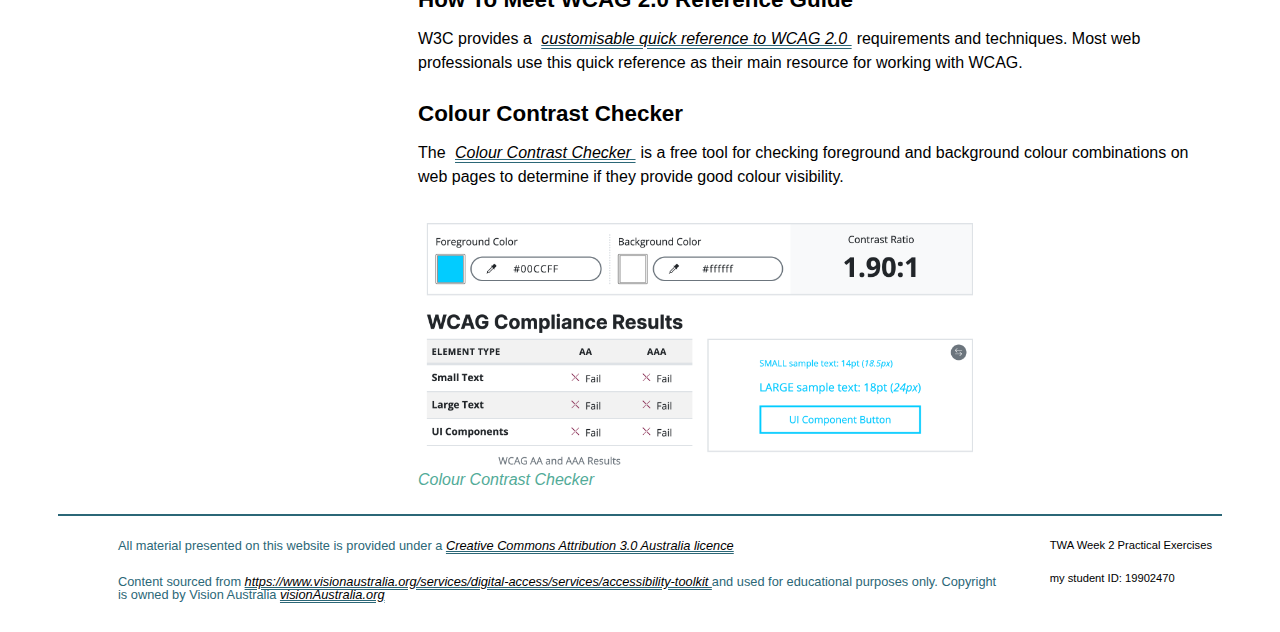
<file: week3/resources.html>
<!-- Student ID: 19902470 -->
<!-- Name: Debashish Sarkar Durjoy -->
<!-- Prac Time: Thursday 9:00 AM -->

<!DOCTYPE html>
<html lang="en">
<!-- The content for this document was sourced from https://www.visionaustralia.org/services/digital-access/services/accessibility-toolkit on 15/02/2022 and is used for educational purposes only.
-->
<head>
    <meta charset="utf-8">
    <link rel="stylesheet" href="../css/master.css">

    <link rel="preconnect" href="https://fonts.googleapis.com">
    <link rel="preconnect" href="https://fonts.gstatic.com" crossorigin>
    <link href="https://fonts.googleapis.com/css2?family=Quicksand:wght@300&display=swap" rel="stylesheet">

    <title> Vision Australia </title>


</head>

<body>
    <div class="grid-container">

        <header id="navigation" class="item">
            <h1> Vision Australia </h1>

            <nav>
                <ul>
                    <li> <a href="./index.html"> Home </a> </li>
                    <li> <a href="./requirements.html"> Accessibility Requirements </a> </li>
                    <li> <a href="./resources.html"> Resources </a> </li>
                </ul>
            </nav>

            <h2> Accessibility Toolkit </h2>
        </header>

        <section id="left">

        </section>

        <section id="main">
            <h3> More resources to help you understand and implement accessibility </h3>

            <h4> Introducing digital accessibility video </h4>
            <p> This <a href="https://www.youtube.com/watch?v=8Ik_LHmZx8Y"> animated film from the UK </a> provides a short introduction to digital accessibility and some of the reasons why digital inclusion is so important (note: it refers to UK accessibility standards). </p>
            <div class="video">
            <iframe src="https://www.youtube.com/embed/8Ik_LHmZx8Y" width="560" height="315"> </iframe>
            </div>

            <h4> Screen reader demonstration video </h4>
            <p> People access information in different ways. This <a href="https://youtu.be/eOdjjRA9vBw"> video demonstrates the use of a screen reader </a> and discusses the importance of good web accessibility from the perspective of a person who is blind. </p>
            <div class="video">
            <iframe src="https://www.youtube.com/embed/eOdjjRA9vBw" width="560" height="315">  </iframe>
            </div>

            <h4> Web accessibility perspectives videos </h4>
            <p> Produced by W3C-WAI, this series of <a href="http://www.w3.org/WAI/perspectives/"> web accessibility perspectives videos </a> demonstrates how accessibility can be essential for some, but useful for all. </p>
            <div class="video">
            <iframe src="https://www.youtube.com/embed/3f31oufqFSM" width="560" height="315"> </iframe>
            </div>

            <h4> How to meet WCAG 2.0 reference guide </h4>
            <p> W3C provides a <a href="https://www.w3.org/WAI/WCAG20/quickref/?showtechniques=pageinfo%2C11"> customisable quick reference to WCAG 2.0 </a> requirements and techniques. Most web professionals use this quick reference as their main resource for working with WCAG. </p>

            <h4> Colour Contrast Checker </h4>
            <p> The <a href="https://accessibleweb.com/color-contrast-checker/"> Colour Contrast Checker </a> is a free tool for checking foreground and background colour combinations on web pages to determine if they provide good colour visibility. </p>
            <figure>
                <img src="../images/contrast.png" alt="Contrast Checker icon " width="560" height="256">
                <figcaption> Colour Contrast Checker </figcaption>
            </figure>
        </section>

        <footer id="footer" class="item">
            <div id="studentDetails">
                <p> TWA Week 2 Practical Exercises </p>
                <p> my student ID: 19902470 </p>
            </div>
            <div id="copyright">
                <p> All material presented on this website is provided under a <a href="https://creativecommons.org/licenses/by/3.0/au/legalcode"> Creative Commons Attribution 3.0 Australia licence </a> </p>
                <p> Content sourced from <a href="https://www.visionaustralia.org/services/digital-access/services/accessibility-toolkit"> https://www.visionaustralia.org/services/digital-access/services/accessibility-toolkit </a> and used for educational purposes only. Copyright is owned by Vision Australia <a href="https://visionAustralia.org"> visionAustralia.org </a> </p>
            </div>
        </footer>

    </div>
</body>

</html>
</file>
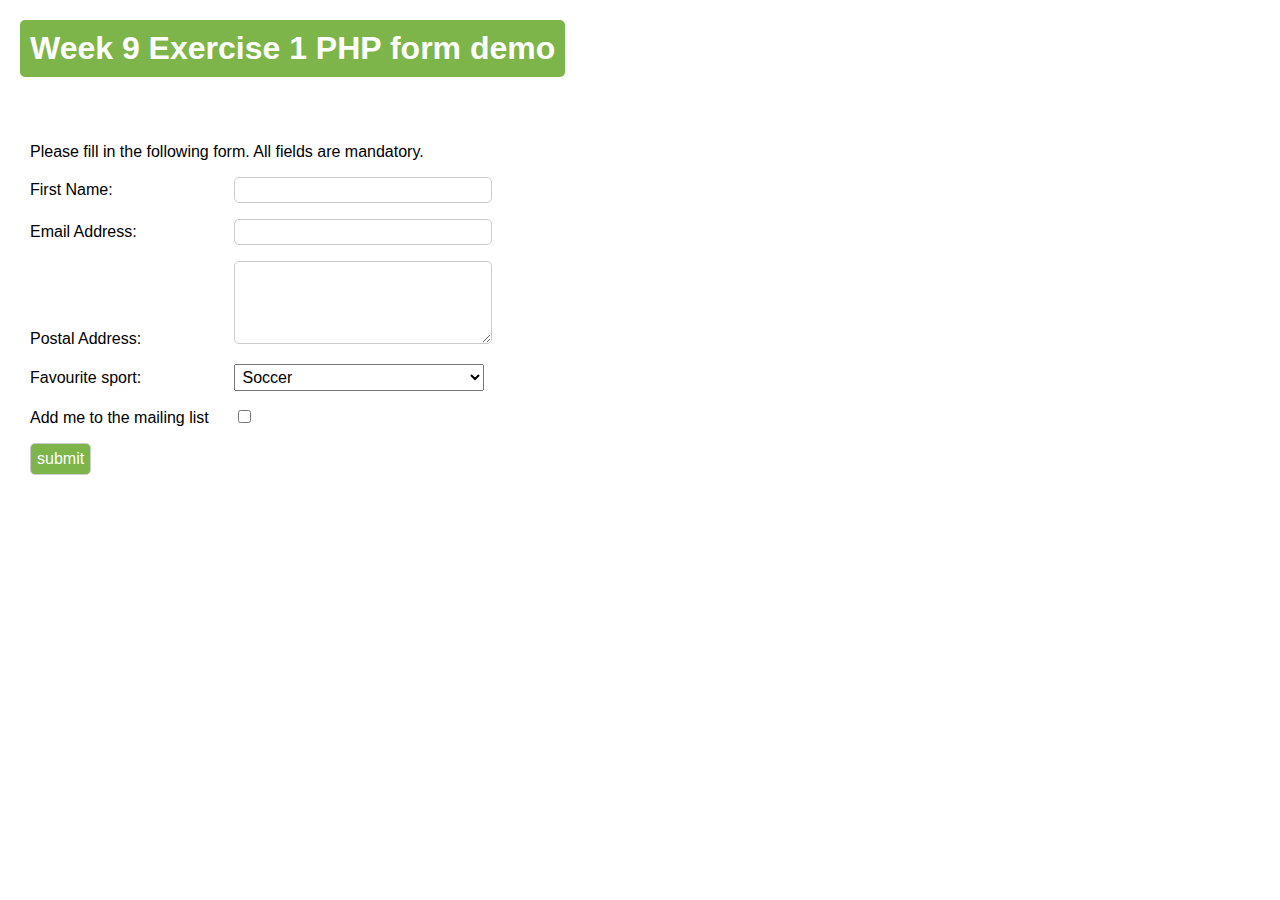
<file: week9/exercise1.html>
<!DOCTYPE html>
<html lang="en">
  <head>
    <meta charset="utf-8">
    <title>Week 9 Exercise 1 Form</title>
    <link rel="stylesheet" href="../css/week9Styles.css">
  </head>
  <body>
    <h1>Week 9 Exercise 1 PHP form demo</h1>
    <form id="userinfo" action="exercise1.php" method="get">
      <p>Please fill in the following form. All fields are mandatory.</p>

      <p>
        <label for="fname">First Name:</label>
        <input type="text" id="fname" name="firstname">
      </p>

      <p>
        <label for="email">Email Address:</label>
        <input type="text" id="email" name="email">
      </p>

      <p>
        <label for="addr">Postal Address:</label>
        <textarea rows="5" cols="300" id="addr" name="postaddr"></textarea>
      </p>

      <p>
        <label for="sport">Favourite sport: </label>
        <select id="sport" name="favsport" size="1">
            <option value="soccer">Soccer</option>
            <option value="cricket">Cricket</option>
            <option value="squash">Squash</option>
            <option value="golf">Golf</option>
            <option value="tennis">Tennis</option>
            <option value="basketball">Basketball</option>
            <option value="baseball">Baseball</option>
        </select>
      </p>

      <p>
        <label for="list">Add me to the mailing list</label>
        <input type="checkbox" id="list" name="emaillist" value="Yes">
      </p>

      <p><input type="submit" value="submit"></p>
    </form>
  </body>
</html>
</file>
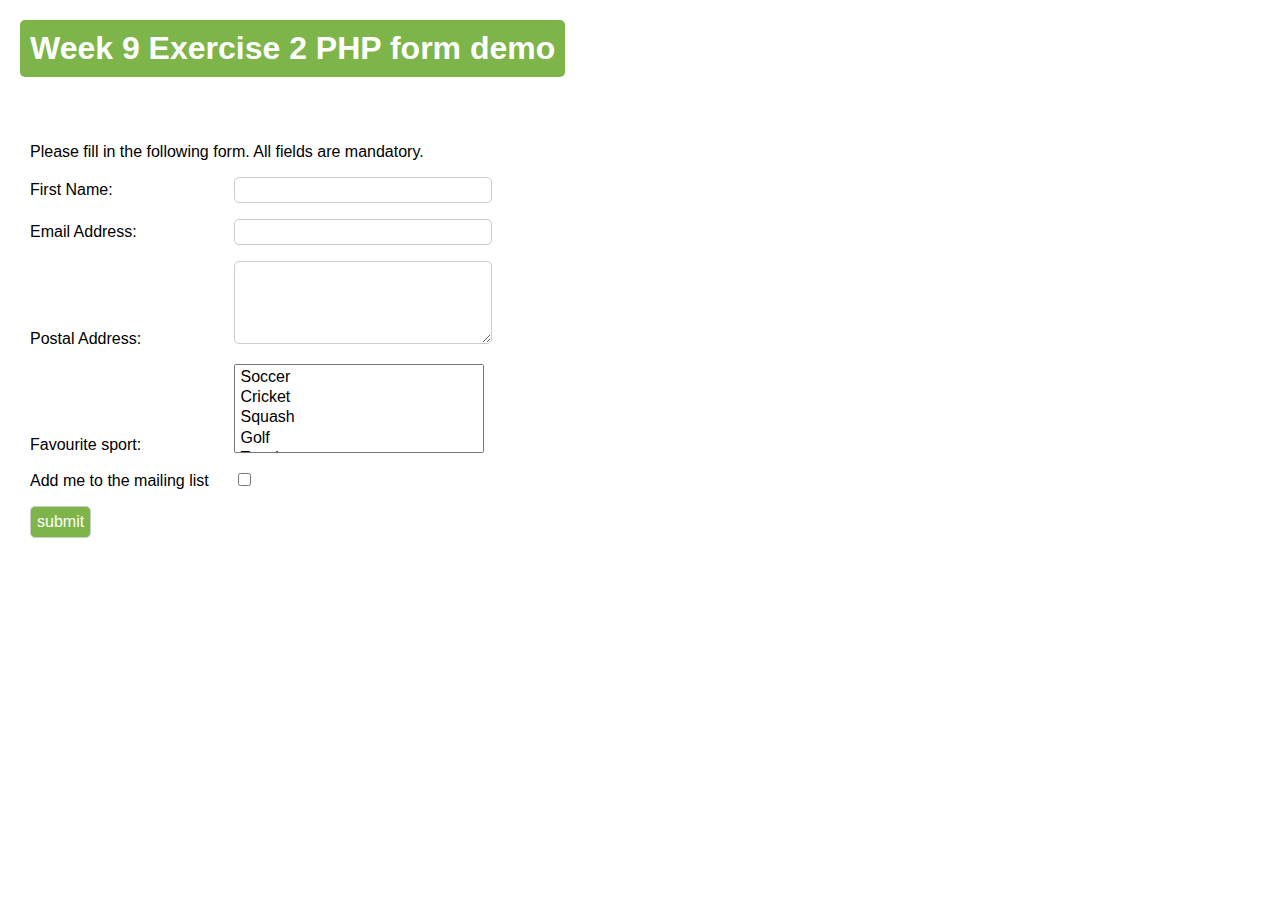
<file: week9/exercise2.html>
<!DOCTYPE html>
<html lang="en">
  <head>
    <meta charset="utf-8">
    <title>Week 9 Exercise 2 Form</title>
    <link rel="stylesheet" href="../css/week9Styles.css">
  </head>
  <body>
    <h1>Week 9 Exercise 2 PHP form demo</h1>
    <form id="userinfo" action="exercise2.php" method="post">
      <p>Please fill in the following form. All fields are mandatory.</p>

      <p>
        <label for="fname">First Name:</label>
        <input type="text" id="fname" name="firstname">
      </p>

      <p>
        <label for="email">Email Address:</label>
        <input type="text" id="email" name="email">
      </p>

      <p>
        <label for="addr">Postal Address:</label>
        <textarea rows="5" cols="300" id="addr" name="postaddr"></textarea>
      </p>

      <p>
        <label for="sport">Favourite sport: </label>
        <select id="sport" name="favsport[]" size="4" multiple>
            <option value="soccer">Soccer</option>
            <option value="cricket">Cricket</option>
            <option value="squash">Squash</option>
            <option value="golf">Golf</option>
            <option value="tennis">Tennis</option>
            <option value="basketball">Basketball</option>
            <option value="baseball">Baseball</option>
        </select>
      </p>

      <p>
        <label for="list">Add me to the mailing list</label>
        <input type="checkbox" id="list" name="emaillist" value="Yes">
      </p>

      <p><input type="submit" value="submit"></p>
    </form>
  </body>
</html>
</file>
<file: css/master.css>
/* Student ID: 19902470 */
/* Name: Debashish Sarkar Durjoy */
/* Prac Time: Thursday 9:00 AM */


body {
    background: white;
    font-family: Helvetica, Arial, sans-serif;
    font-size: 1em;
    color: black;
    padding-left: 50px;
    padding-right: 50px;
}

h1, h2, h3, h4, h5, h6 {
    text-transform: capitalize;
    font-family: inherit;
}

h1, h2 {
    font-family: Quicksand;
}

h1 {
    font-size: 200%;
}

h2 {
    font-size: 180%;
    margin-bottom: 2px;
    margin-top: 0px;
    color: inherit;
    margin-bottom: 2px;
}

h3 {
    font-size: 160%;
    color: #2b6777;
    font-style: italic;
}

h4 {
    font-size: 140%;
    margin-top: 0px;
    margin-bottom: 0px;
}


a {
    font-style: italic;
    color: black;
}

a[href^="http"] {
    text-decoration-line: line;
    text-decoration-style: double;
    text-decoration-color: #2b6777;
}

a[href^="http"]:hover {
    color: #52ab98;
    font-style: normal;
}

ul > li {
    line-height: 2;
}

p {
    line-height: 1.5;
    margin-top: 4px;
}

/* Grid System CSS */
.item {
    padding: 10px;
}


#navigation {
    grid-area: nav;
}

#left {
    grid-area: leftColumn;
    width: 300px;
}

#main {
    grid-area: mainColumn;
    width: auto;
}

#footer {
    grid-area: footer;
}


.grid-container {
    justify-content: center;
    background-color: white;
    display: grid;
    max-width: 1440px;
    grid-gap: 10px;
    grid-template: "nav nav"
                   "leftColumn mainColumn"
                   "footer footer";

}
/* Grid System CSS */

/* top row */
#navigation {
    background-color: white;
    border-bottom: 2px solid #2b6777;
    padding-bottom: 15px;
    color: #2b6777;
}

#navigation h1 {
    text-transform: uppercase;
    float: left;
    margin-top: 0px;
    margin-bottom: 2px;
    background-color: #2b6777;
    color: white;
    padding-top: 0px;
    padding-left: 8px;
    padding-right: 8px;
    padding-bottom: 8px;

}

nav {
    float: left;
}

#navigation h2 {
    float: right;
}

#navigation ul > li {
    display: inline;
    padding-top: 8px;
    padding-bottom: 8px;
    padding-left: 40px;
    padding-right: 40px;
}

#navigation a {
    background-color: inherit;
    color: inherit;
    padding: 8px 8px 8px 8px;
}

#navigation a:hover {
    background-color: #52ab98;
    color: white;
    border-radius: 5px;
}
/* top row */


/* main row */
#main a {
    background-color: inherit;
    color: inherit;
    padding: 5px 5px 5px 5px;
}

#main a:hover {
    color: #52ab98;
    border-radius: 5px;
}

#main a[href="#top"]:hover {
    background-color: #52ab98;
    color: white;
    font-style: normal;
}

#main img {
    float: left;
    padding-right: 25px;
    padding-top: 10px;
}

#main figure {
    margin: auto;
    float: left;
}

#main figcaption {
    font-style: italic;
    padding-bottom: 15px;
    color: #52ab98;
}

#main h4, p, ul, img, figcaption {
    padding-left: 50px;
    padding-top: 10px;
}

#main ul {
    padding-left: 95px;
}

.video {
    padding-left: 50px;
}

#colorIndex {
    background-color: #c8d8e4;
    padding: 10px 40px 5px 40px;
    border-radius: 5px;
}

#colorIndex p {
    padding-left: 2px;
}
/* main row */


/* Bottom Row */
#footer p {
    line-height: normal;
}

#footer {
    border-top: 2px solid #2b6777;
    float: left;
    color: #2b6777;
    line-height: 0.5;
}

#studentDetails {
    float: right;
    color: black;
    font-size: 70%
}

#copyright {
    color: inherit;
    font-size: 80%;
}

#footer p {
    line-height: 1;
}
/* Bottom Row */


/* Left Column */
#left ul {
    list-style-type: none;
}

#left ul > li {
    padding-top: 8px;
    padding-bottom: 8px;
    padding-right: 40px;
}

#left a {
    background-color: inherit;
    color: inherit;
    padding: 8px 8px 8px 8px;
}

#left a:hover {
    background-color: #52ab98;
    color: white;
    border-radius: 5px;
}
/* Left Column */



/* Right Column */
#right {
    background-color: inherit;
    color: inherit;
}
/* Right Column */
</file>
<file: css/week9Styles.css>
body {
    margin:0;
    padding:0;
    font-family: Arial, sans-serif;
    font-size:1em;
    background-color:#ffffff;
    color:#000000;
}

form, #output {
    margin:20px;
    padding: 10px;
    width: 50%;
}

input, textarea {
    border-radius:5px;
    border:1px solid #ccc;
}

input[type="text"], input[type="password"], textarea, select {
    width:250px;
    padding:3px;
    font-size:1em;
}

input[type="submit"] {
    padding:6px;
    font-size:1em;
    background-color: #7db54a;
    color: #ffffff;
}

label {
    display:inline-block;
    width:200px;
}

h1 {
    background-color: #7db54a;
    color: #ffffff;
    margin:20px;
    padding: 10px;
    border-radius:5px;
    display: inline-block;
}

#output {
   width :50%;
   color: #7db54a;
}
</file>
